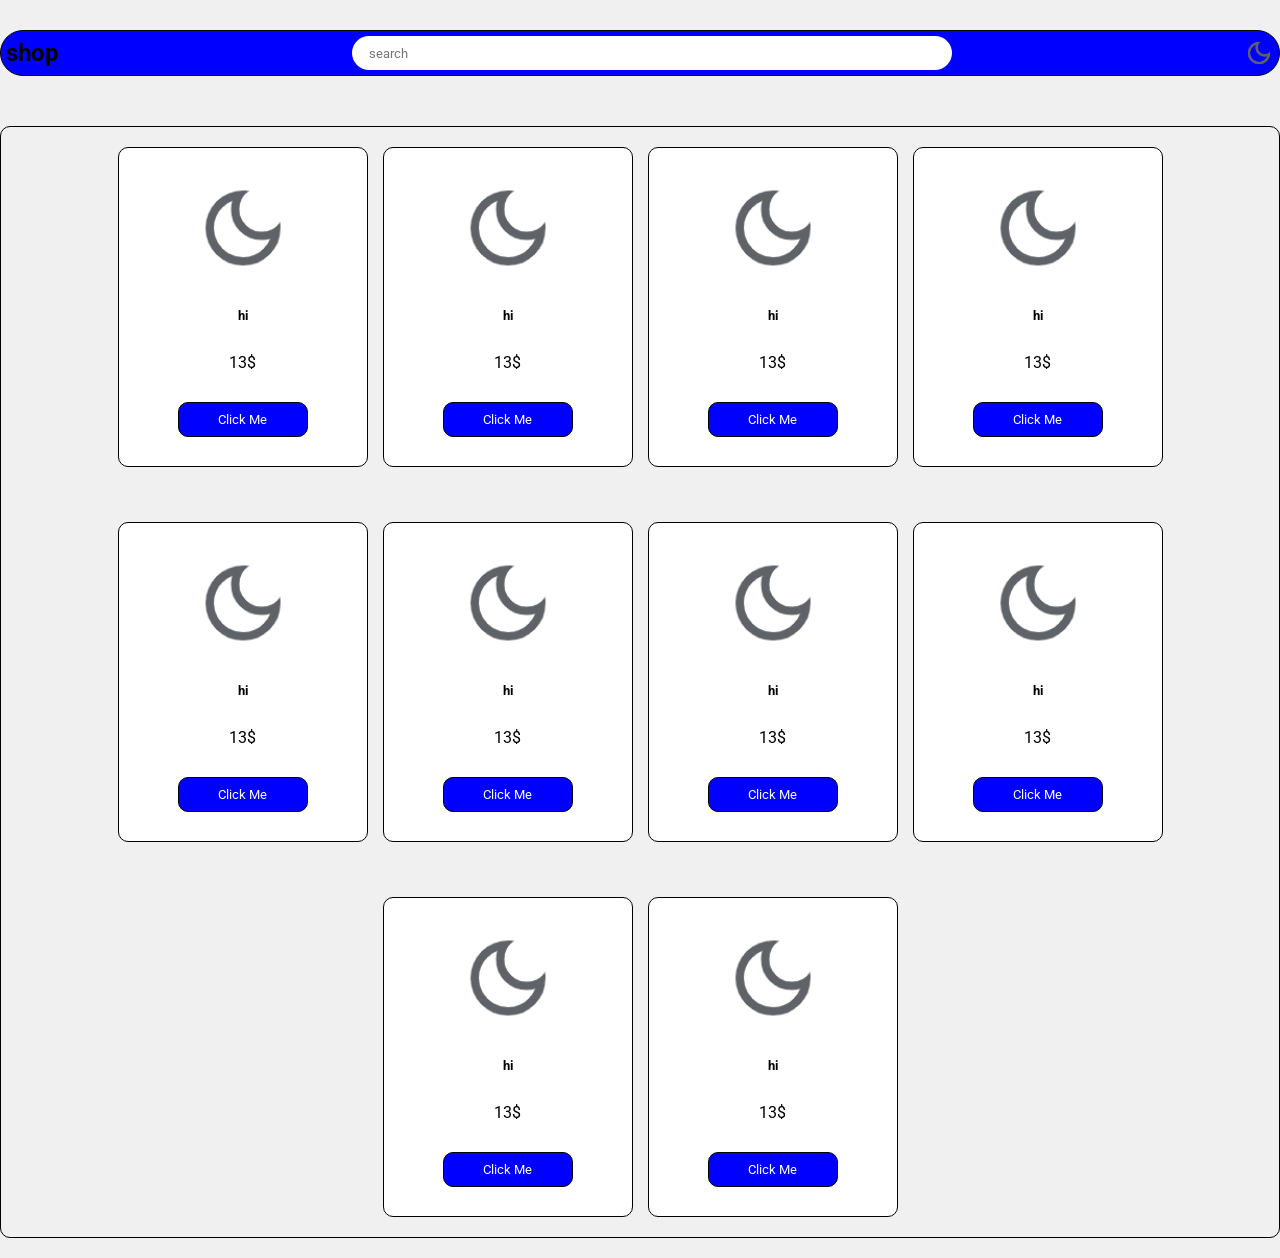
<file: main page/index.html>
<!DOCTYPE html>
<html lang="en">
<head>
    <meta charset="UTF-8">
    <meta name="viewport" content="width=device-width, initial-scale=1.0">
    <title>shop</title>
    <link rel="stylesheet" href="style.css">
    <script defer src="script.js"></script>
    <link rel="preconnect" href="https://fonts.googleapis.com">
    <link rel="preconnect" href="https://fonts.gstatic.com" crossorigin>
    <link href="https://fonts.googleapis.com/css2?family=Roboto:ital,wght@0,100;0,300;0,400;0,500;0,700;0,900;1,100;1,300;1,400;1,500;1,700;1,900&display=swap" rel="stylesheet">
</head>
<body>
   <div class="navbar">
    <h2>shop</h2>
    <input type="text" placeholder="search">
    <img src="../photos/moon.png" alt="dark mode">
   </div> 
   <div id="conetnt" class="conetnt">

   </div>
</body>
</html>
</file>
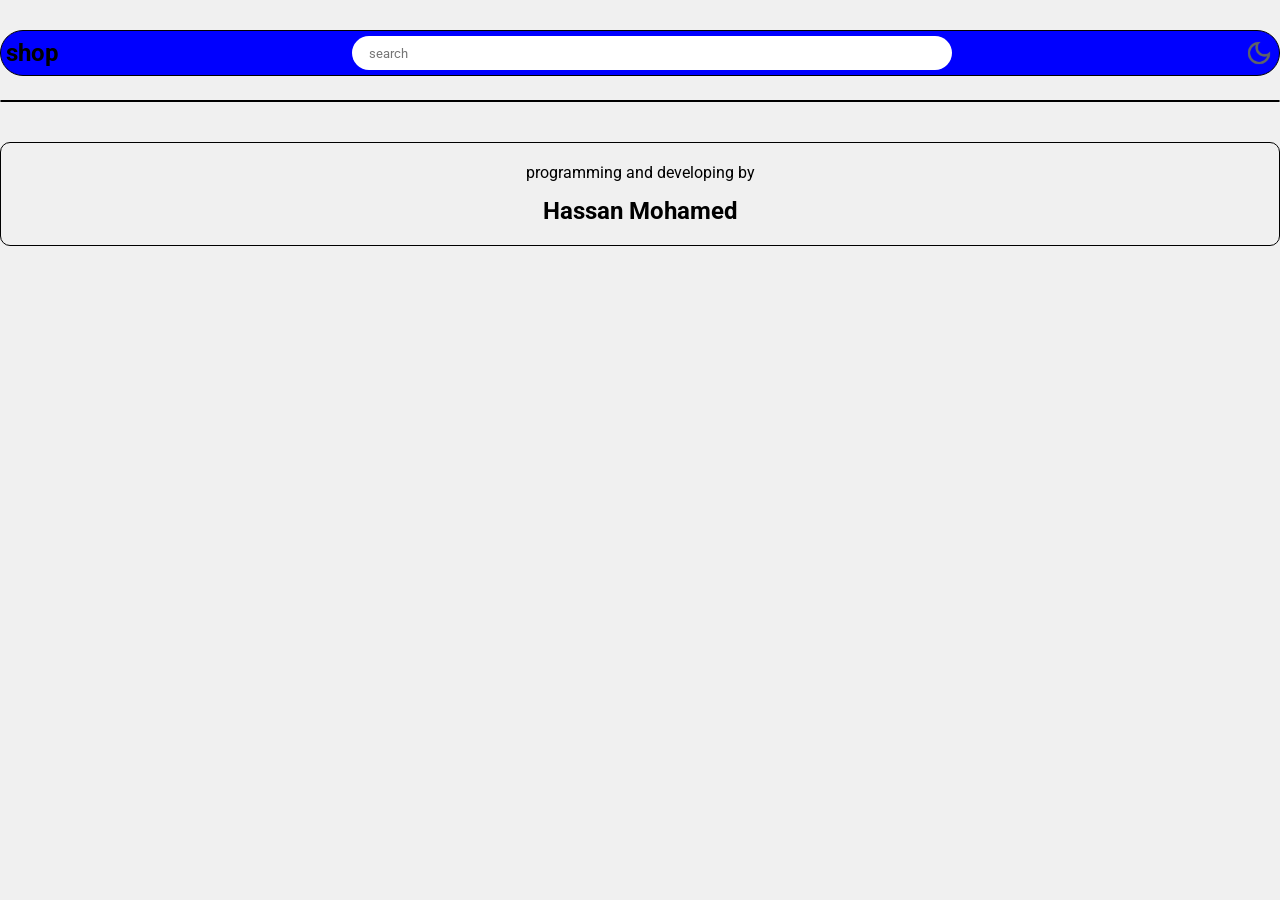
<file: main page/main page.html>
<!DOCTYPE html>
<html lang="en">
<head>
    <meta charset="UTF-8">
    <meta name="viewport" content="width=device-width, initial-scale=1.0">
    <title>shop</title>
    <link rel="stylesheet" href="main style.css">
    <script type="module"  src="main script.js"></script>
    <link rel="preconnect" href="https://fonts.googleapis.com">
    <link rel="preconnect" href="https://fonts.gstatic.com" crossorigin>
    <link href="https://fonts.googleapis.com/css2?family=Roboto:ital,wght@0,100;0,300;0,400;0,500;0,700;0,900;1,100;1,300;1,400;1,500;1,700;1,900&display=swap" rel="stylesheet">
</head>
<body>
   <div class="navbar">
    <h2>shop</h2>
    <input type="text" placeholder="search">
    <img src="../photos/moon.png" alt="dark mode">
   </div> 
   <div id="conetnt" class="conetnt">

   </div>
   <div class="fotter">
        <p>programming and developing by </p>
        <h2>Hassan Mohamed</h2>
   </div>
</body>
</html>
</file>
<file: main page/style.css>
*{
    font-family:"Roboto", sans-serif;
    padding: 0px;
    margin: 0px;
    box-sizing: border-box;
}
@media screen and (max-width: 300px){
    .navbar input{
        display: none;
    }
}
body{
    background-color: #f0f0f0;
    align-items: center;
    justify-content: center;
    display: flex;
    flex-direction: column;
}
.navbar{
    display: flex;
    justify-content: space-between;
    align-items: center;
    width: 100%;
    max-width: 1350px;
    padding: 5px;
    background-color: blue;
    margin: 30px;
    border-radius: 50px;
    gap: 20px;
    border: 1px solid black;
}
.navbar img{
    width: 30px;
}
.navbar input{
    width: 600px;
    height: 5px;
    padding: 17px;
    border-radius: 50px;
    border: 0px;
}
.conetnt{
    display: flex;
    flex-direction:row;
    flex-wrap: wrap;
    justify-content: center;
    align-items: center;
    width: 100%;
    max-width: 1350px;
    margin: 20px;
    border-radius: 10px;
    border: 1px solid black; 
    gap: 15px;
}
.card{
    display: flex;
    flex-direction: column;
    justify-content: center;
    align-items: center;
    width: 250px;
    height: 320px;
    padding: 20px;
    border-radius: 10px;
    border: 1px solid black;
    background-color: white;
    gap: 30px;
    margin-top: 20px;
    margin-bottom: 20px;
}
.card img{
    width: 100px;
    border-radius: 50%;
}
.card button{
    width: 130px;
    height: 35px;
    border-radius: 10px;
    border: 1px solid black;
    background-color: blue;
    color: white;
    cursor: pointer;
}
</file>
<file: main page/main style.css>
*{
    font-family:"Roboto", sans-serif;
    padding: 0px;
    margin: 0px;
    box-sizing: border-box;
}
@media screen and (max-width: 300px){
    .navbar input{
        display: none;
    }
}
body{
    background-color: #f0f0f0;
    align-items: center;
    justify-content: center;
    display: flex;
    flex-direction: column;
}
.navbar{
    display: flex;
    justify-content: space-between;
    align-items: center;
    width: 100%;
    max-width: 1350px;
    padding: 5px;
    background-color: blue;
    margin: 30px;
    border-radius: 50px;
    gap: 20px;
    border: 1px solid black;
    position: fixed;
    top: 0;
}
.navbar img{
    width: 30px;
}
.navbar input{
    width: 600px;
    height: 5px;
    padding: 17px;
    border-radius: 50px;
    border: 0px;
}
.conetnt{
    display: flex;
    flex-direction:row;
    flex-wrap: wrap;
    justify-content: center;
    align-items: center;
    width: 100%;
    max-width: 1350px;
    margin: 20px;
    border-radius: 10px;
    border: 1px solid black; 
    gap: 15px;
    margin-top: 100px;
}
.card{
    display: flex;
    flex-direction: column;
    justify-content: center;
    align-items: center;
    width: 250px;
    height: 320px;
    padding: 20px;
    border-radius: 10px;
    border: 1px solid black;
    background-color: white;
    gap: 30px;
    margin-top: 20px;
    margin-bottom: 20px;
}
.card img{
    width: 100px;
    border-radius: 50%;
}
.card button{
    width: 130px;
    height: 35px;
    border-radius: 10px;
    border: 1px solid black;
    background-color: blue;
    color: white;
    cursor: pointer;
}
.fotter{
    display: flex;
    flex-direction:column;
    flex-wrap: wrap;
    justify-content: center;
    align-items: center;
    width: 100%;
    max-width: 1350px;
    margin: 20px;
    border-radius: 10px;
    border: 1px solid black; 
    gap: 15px;
    padding: 20px;
}
</file>
